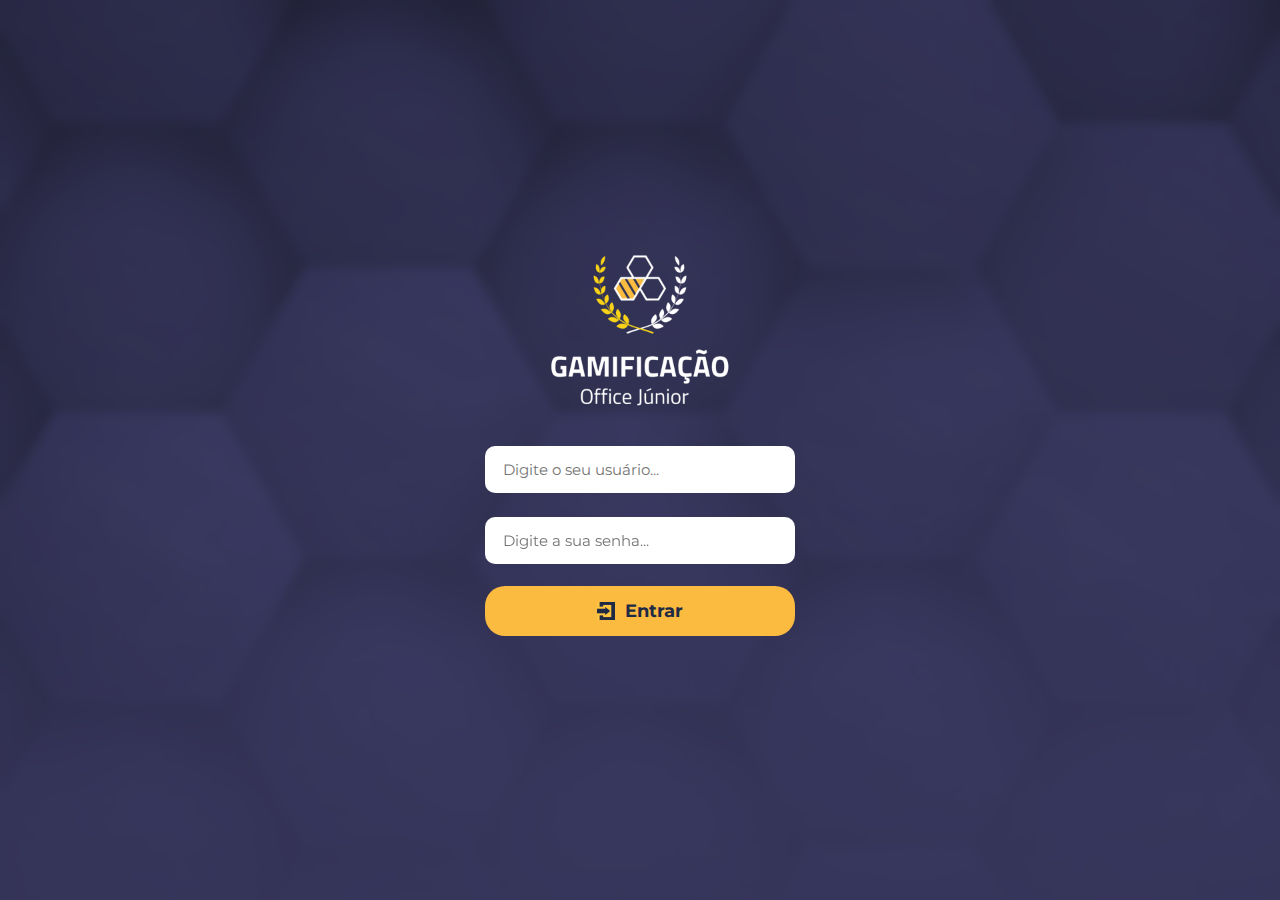
<file: index.html>
<!DOCTYPE html>
<html lang="pt-br">
<head>
    <meta charset="UTF-8">
    <meta name="viewport" content="width=device-width, initial-scale=1.0">
    <link rel="preconnect" href="https://fonts.googleapis.com">
    <link rel="preconnect" href="https://fonts.gstatic.com" crossorigin>
    <link href="https://fonts.googleapis.com/css2?family=Montserrat:ital,wght@0,100..900;1,100..900&display=swap" rel="stylesheet">
    <link rel="stylesheet" href="style.css">
    <title>Login - Gamificação</title>
</head>
<body class="body_tela_login">
    <main class="main_login">

        <img class="logo" src="img/logo.png" alt="Logo - Gamificação Office Júnior">

        <section action="" class="form_login"> <!-- AQUI DEVE SER UM FORM! -->
            <input type="text" placeholder="Digite o seu usuário..." class="input_text_padrao">
            <input type="password" placeholder="Digite a sua senha..." class="input_text_padrao">
            <button class="button_login" id="bt_login_id">
                <img src="img/login.png">
                <p>Entrar</p>
            </button>
        </section>

    </main>

    <script src="index.js"></script>
</body>
</html>
</file>
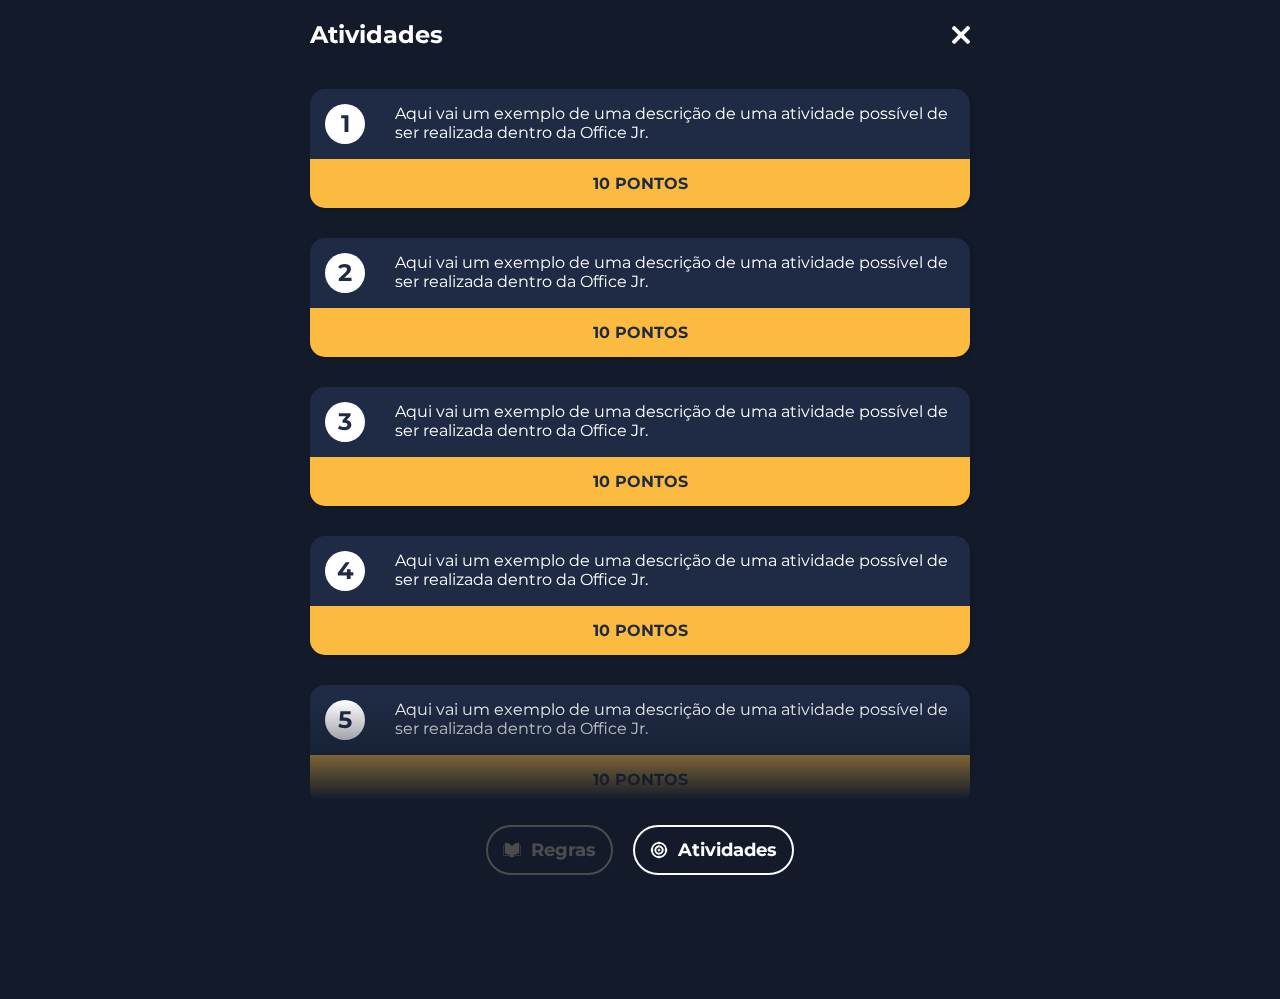
<file: pages/atividades.html>
<!DOCTYPE html>
<html lang="pt-br">
<head>
    <meta charset="UTF-8">
    <meta name="viewport" content="width=device-width, initial-scale=1.0">
    <link rel="preconnect" href="https://fonts.googleapis.com">
    <link rel="preconnect" href="https://fonts.gstatic.com" crossorigin>
    <link href="https://fonts.googleapis.com/css2?family=Montserrat:ital,wght@0,100..900;1,100..900&display=swap" rel="stylesheet">
    <link rel="stylesheet" href="../style.css">
    <title>Atividades - Gamificação</title>
</head>
<body class="body_tela_secundaria">
    <header>
        <h1 class="titulo_header">Atividades</h1>
        <nav class="nav_header">
            <a href="ranking.html" class="bt_voltar" id="bt_voltar_id">
                <img src="../img/x.png" alt="Voltar">
            </a>
        </nav>
    </header>
    
    <main>

        <div class="box_atividade">
            <div class="box_atividade_cima">
                <div class="numeracao_atvd">
                    <h2>1</h2>
                </div>
                <div class="descricao_atvd">
                    <p>Aqui vai um exemplo de uma descrição de uma atividade possível de ser realizada dentro da Office Jr.</p>
                </div>
            </div>
            <div class="pontos_atvd">
                <p>10 PONTOS</p>
            </div>
        </div>

        <div class="box_atividade">
            <div class="box_atividade_cima">
                <div class="numeracao_atvd">
                    <h2>2</h2>
                </div>
                <div class="descricao_atvd">
                    <p>Aqui vai um exemplo de uma descrição de uma atividade possível de ser realizada dentro da Office Jr.</p>
                </div>
            </div>
            <div class="pontos_atvd">
                <p>10 PONTOS</p>
            </div>
        </div>

        <div class="box_atividade">
            <div class="box_atividade_cima">
                <div class="numeracao_atvd">
                    <h2>3</h2>
                </div>
                <div class="descricao_atvd">
                    <p>Aqui vai um exemplo de uma descrição de uma atividade possível de ser realizada dentro da Office Jr.</p>
                </div>
            </div>
            <div class="pontos_atvd">
                <p>10 PONTOS</p>
            </div>
        </div>

        <div class="box_atividade">
            <div class="box_atividade_cima">
                <div class="numeracao_atvd">
                    <h2>4</h2>
                </div>
                <div class="descricao_atvd">
                    <p>Aqui vai um exemplo de uma descrição de uma atividade possível de ser realizada dentro da Office Jr.</p>
                </div>
            </div>
            <div class="pontos_atvd">
                <p>10 PONTOS</p>
            </div>
        </div>

        <div class="box_atividade">
            <div class="box_atividade_cima">
                <div class="numeracao_atvd">
                    <h2>5</h2>
                </div>
                <div class="descricao_atvd">
                    <p>Aqui vai um exemplo de uma descrição de uma atividade possível de ser realizada dentro da Office Jr.</p>
                </div>
            </div>
            <div class="pontos_atvd">
                <p>10 PONTOS</p>
            </div>
        </div>

    </main>

    <section class="nav_inferior">
        <div class="gradiente"></div>
        <div class="nav_parteB">
            <a href="regras.html" class="bt_nav_inferior"  style="filter: brightness(0.3);">
                <img src="../img/livro.png">
                <p>Regras</p>
            </a>
            <a href="atividades.html" class="bt_nav_inferior">
                <img src="../img/alvo.png">
                <p>Atividades</p>
            </a>
        </div>
    </section>

    <script src="../index.js"></script>
</body>
</html>
</file>
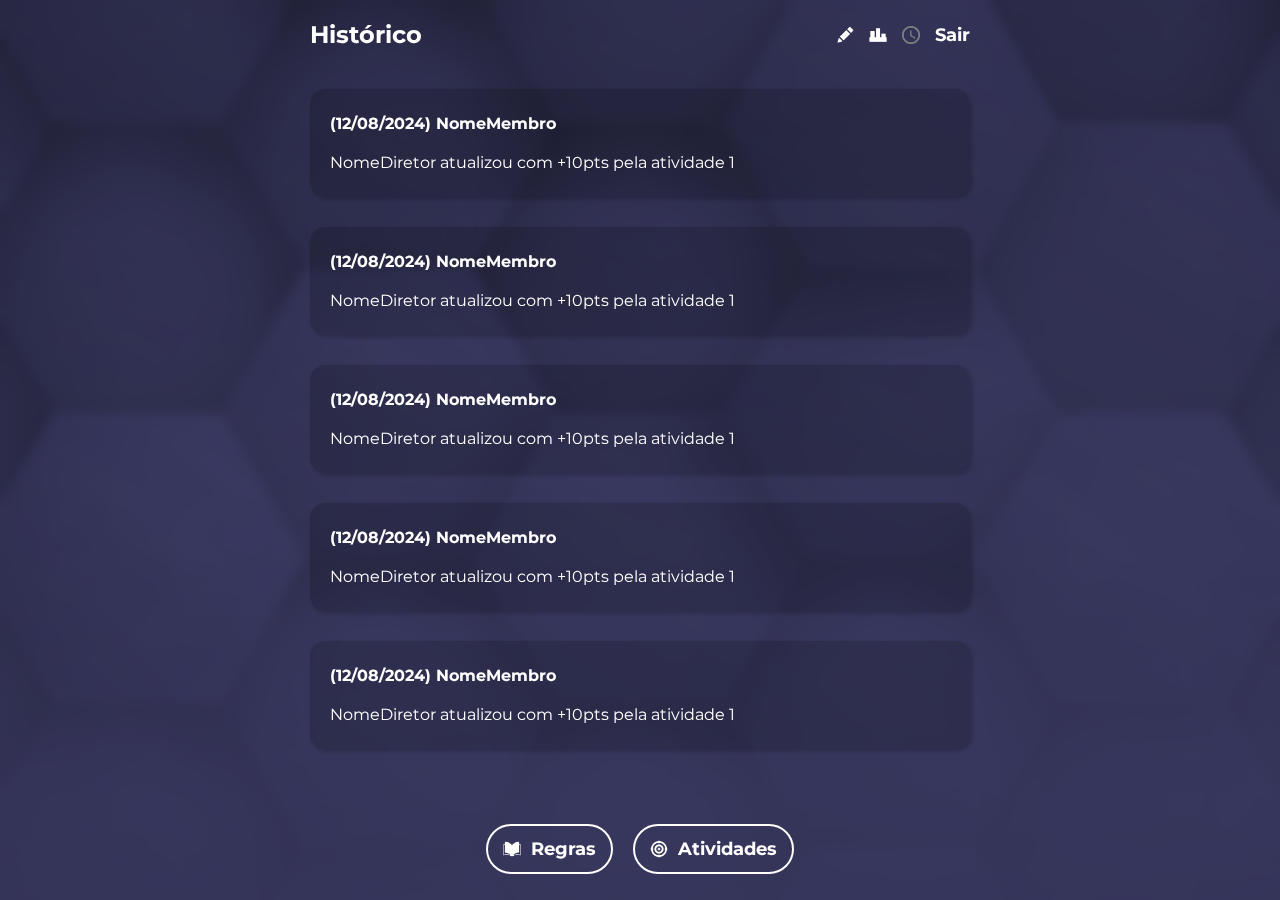
<file: pages/historico.html>
<!DOCTYPE html>
<html lang="pt-br">
<head>
    <meta charset="UTF-8">
    <meta name="viewport" content="width=device-width, initial-scale=1.0">
    <link rel="preconnect" href="https://fonts.googleapis.com">
    <link rel="preconnect" href="https://fonts.gstatic.com" crossorigin>
    <link href="https://fonts.googleapis.com/css2?family=Montserrat:ital,wght@0,100..900;1,100..900&display=swap" rel="stylesheet">
    <link rel="stylesheet" href="../style.css">
    <title>Histórico - Gamificação</title>
</head>
<body>
    <header>
        <h1 class="titulo_header">Histórico</h1>
        <nav class="nav_header">
            <a class="bt_icone"><img src="../img/lapis.png" alt="Editar"></a>
            <a class="bt_icone" href="ranking.html"><img src="../img/podio.png" alt="Pódio"></a>
            <a class="bt_icone" href="historico.html" style="filter: brightness(0.5);"><img src="../img/relogio.png" alt="Histórico"></a>
            <button class="bt_logout" id="bt_logout_id">Sair</button>
        </nav>
    </header>
    <main>
        <ul class="lista_historico">
            <li>
                <p class="data_e_nome">(12/08/2024) NomeMembro</p>
                <p class="pontuacao_adquirida">NomeDiretor atualizou com +10pts pela atividade 1</p>
            </li>
            <li>
                <p class="data_e_nome">(12/08/2024) NomeMembro</p>
                <p class="pontuacao_adquirida">NomeDiretor atualizou com +10pts pela atividade 1</p>
            </li>
            <li>
                <p class="data_e_nome">(12/08/2024) NomeMembro</p>
                <p class="pontuacao_adquirida">NomeDiretor atualizou com +10pts pela atividade 1</p>
            </li>
            <li>
                <p class="data_e_nome">(12/08/2024) NomeMembro</p>
                <p class="pontuacao_adquirida">NomeDiretor atualizou com +10pts pela atividade 1</p>
            </li>
            <li>
                <p class="data_e_nome">(12/08/2024) NomeMembro</p>
                <p class="pontuacao_adquirida">NomeDiretor atualizou com +10pts pela atividade 1</p>
            </li>
        </ul>
    </main>

    <section class="nav_inferior nav_i_regras">
        <div class="nav_parteB">
            <a href="regras.html" class="bt_nav_inferior">
                <img src="../img/livro.png">
                <p>Regras</p>
            </a>
            <a href="atividades.html" class="bt_nav_inferior">
                <img src="../img/alvo.png">
                <p>Atividades</p>
            </a>
        </div>
    </section>

    <script src="../index.js"></script>
</body>
</html>
</file>
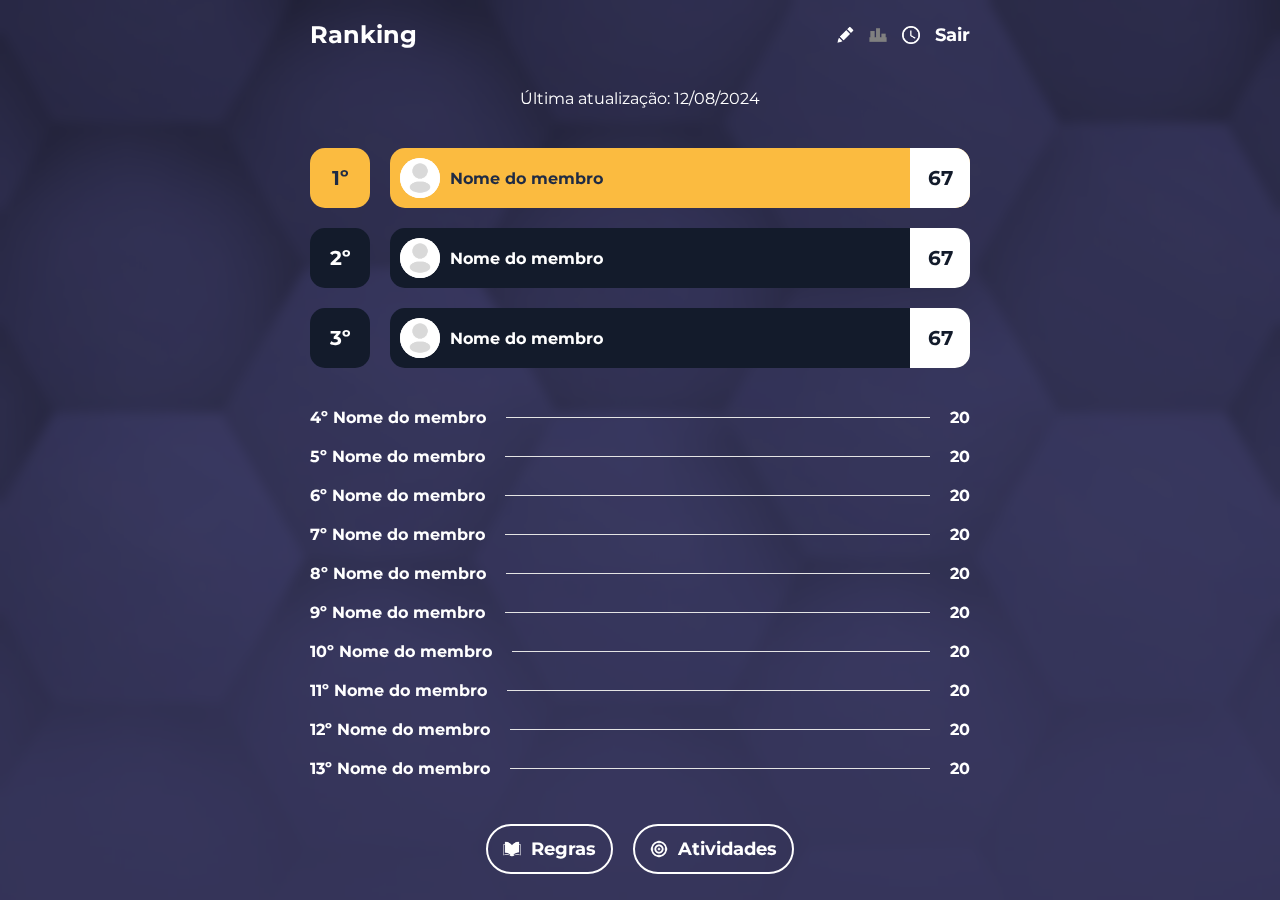
<file: pages/ranking.html>
<!DOCTYPE html>
<html lang="pt-br">
<head>
    <meta charset="UTF-8">
    <meta name="viewport" content="width=device-width, initial-scale=1.0">
    <link rel="preconnect" href="https://fonts.googleapis.com">
    <link rel="preconnect" href="https://fonts.gstatic.com" crossorigin>
    <link href="https://fonts.googleapis.com/css2?family=Montserrat:ital,wght@0,100..900;1,100..900&display=swap" rel="stylesheet">
    <link rel="stylesheet" href="../style.css">
    <title>Ranking - Gamificação</title>
</head>
<body>
    <header>
        <h1 class="titulo_header">Ranking</h1>
        <nav class="nav_header">
            <a class="bt_icone"><img src="../img/lapis.png" alt="Editar"></a>
            <a class="bt_icone" href="ranking.html" style="filter: brightness(0.5);"><img src="../img/podio.png" alt="Pódio"></a>
            <a class="bt_icone" href="historico.html"><img src="../img/relogio.png" alt="Histórico"></a>
            <button class="bt_logout" id="bt_logout_id">Sair</button>
        </nav>
    </header>
    <main>
        <section class="status_atualizacao">
            <p>Última atualização: 12/08/2024</p>
        </section>

        <section class="podio">
            <div class="box_podio" id="primeiro_podio">
                <div class="posicao">1º</div>
                <div class="membro">
                    <div class="descricao_membro">
                        <img src="../img/perfil.png" class="foto_membro">
                        <p>Nome do membro</p>
                    </div>
                    <div class="pontuacao">67</div>
                </div>
            </div>
            <div class="box_podio">
                <div class="posicao">2º</div>
                <div class="membro">
                    <div class="descricao_membro">
                        <img src="../img/perfil.png" class="foto_membro">
                        <p>Nome do membro</p>
                    </div>
                    <div class="pontuacao">67</div>
                </div>
            </div>
            <div class="box_podio">
                <div class="posicao">3º</div>
                <div class="membro">
                    <div class="descricao_membro">
                        <img src="../img/perfil.png" class="foto_membro">
                        <p>Nome do membro</p>
                    </div>
                    <div class="pontuacao">67</div>
                </div>
            </div>            
        </section>

        <section class="demais_posicoes">
            <ul>
                <li>
                    <p>4º Nome do membro</p>
                    <div class="linha"></div>
                    <p>20</p>
                </li>
                <li>
                    <p>5º Nome do membro</p>
                    <div class="linha"></div>
                    <p>20</p>
                </li>
                <li>
                    <p>6º Nome do membro</p>
                    <div class="linha"></div>
                    <p>20</p>
                </li>
                <li>
                    <p>7º Nome do membro</p>
                    <div class="linha"></div>
                    <p>20</p>
                </li>
                <li>
                    <p>8º Nome do membro</p>
                    <div class="linha"></div>
                    <p>20</p>
                </li>                
                <li>
                    <p>9º Nome do membro</p>
                    <div class="linha"></div>
                    <p>20</p>
                </li>                
                <li>
                    <p>10º Nome do membro</p>
                    <div class="linha"></div>
                    <p>20</p>
                </li>
                <li>
                    <p>11º Nome do membro</p>
                    <div class="linha"></div>
                    <p>20</p>
                </li>
                <li>
                    <p>12º Nome do membro</p>
                    <div class="linha"></div>
                    <p>20</p>
                </li>
                <li>
                    <p>13º Nome do membro</p>
                    <div class="linha"></div>
                    <p>20</p>
                </li>
                <li>
                    <p>14º Nome do membro</p>
                    <div class="linha"></div>
                    <p>20</p>
                </li>
                <li>
                    <p>15º Nome do membro</p>
                    <div class="linha"></div>
                    <p>20</p>
                </li>                
                <li>
                    <p>16º Nome do membro</p>
                    <div class="linha"></div>
                    <p>20</p>
                </li>                
                <li>
                    <p>17º Nome do membro</p>
                    <div class="linha"></div>
                    <p>20</p>
                </li>
            </ul>
        </section>
    </main>

    <section class="nav_inferior nav_i_regras">
        <div class="nav_parteB">
            <a href="regras.html" class="bt_nav_inferior">
                <img src="../img/livro.png">
                <p>Regras</p>
            </a>
            <a href="atividades.html" class="bt_nav_inferior">
                <img src="../img/alvo.png">
                <p>Atividades</p>
            </a>
        </div>
    </section>

    <script src="../index.js"></script>
</body>
</html>
</file>
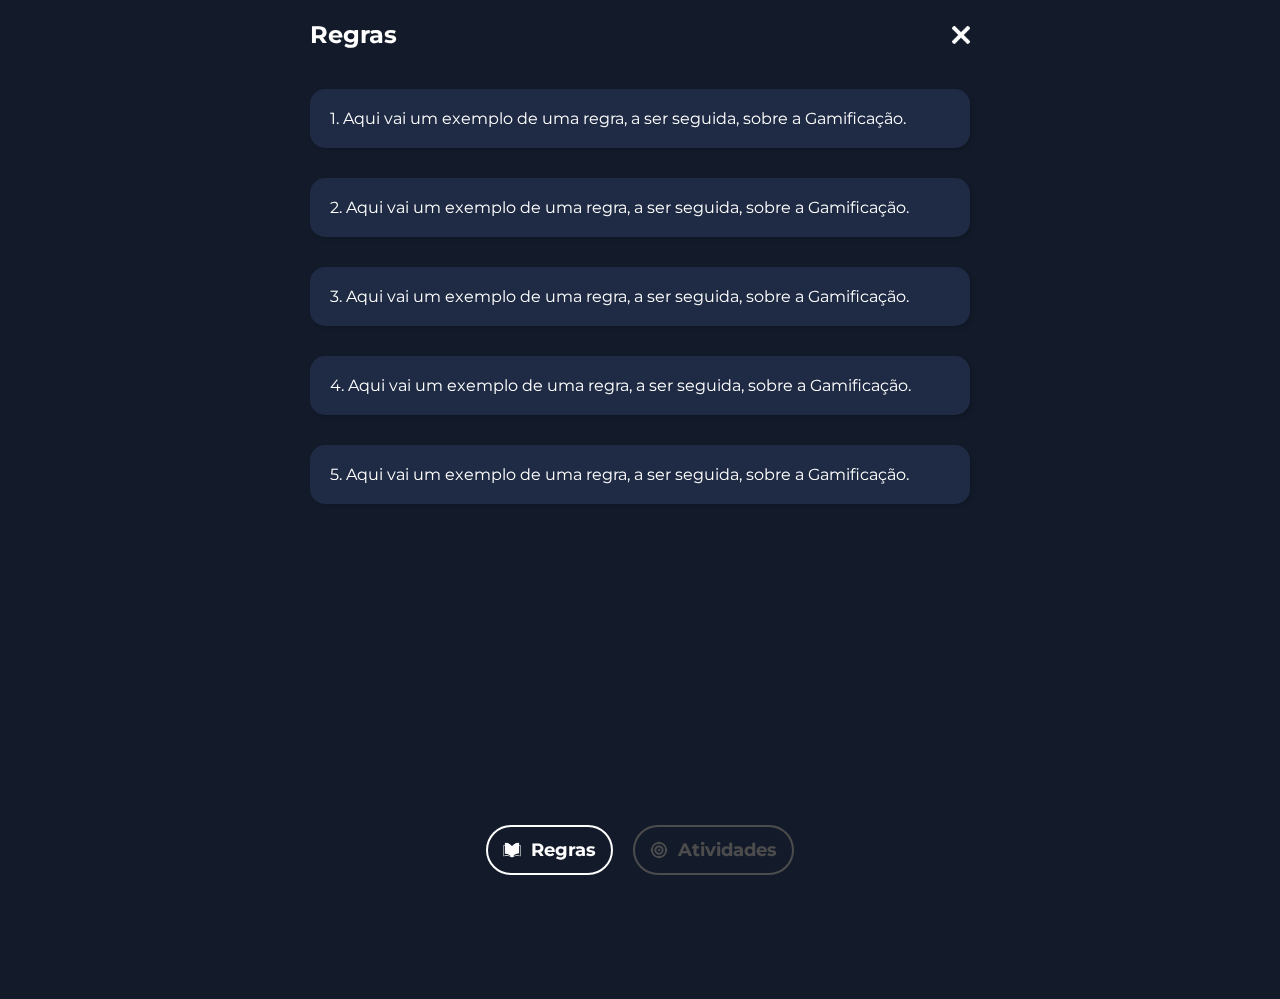
<file: pages/regras.html>
<!DOCTYPE html>
<html lang="pt-br">
<head>
    <meta charset="UTF-8">
    <meta name="viewport" content="width=device-width, initial-scale=1.0">
    <link rel="preconnect" href="https://fonts.googleapis.com">
    <link rel="preconnect" href="https://fonts.gstatic.com" crossorigin>
    <link href="https://fonts.googleapis.com/css2?family=Montserrat:ital,wght@0,100..900;1,100..900&display=swap" rel="stylesheet">
    <link rel="stylesheet" href="../style.css">
    <title>Regras - Gamificação</title>
</head>
<body class="body_tela_secundaria">
    <header>
        <h1 class="titulo_header">Regras</h1>
        <nav class="nav_header">
            <a href="ranking.html" class="bt_voltar" id="bt_voltar_id">
                <img src="../img/x.png" alt="Voltar">
            </a>
        </nav>
    </header>
    <main>
        <ul class="lista_regras">
            <li>
                <p>1. Aqui vai um exemplo de uma regra, a ser seguida, sobre a Gamificação.</p>
            </li>
            <li>
                <p>2. Aqui vai um exemplo de uma regra, a ser seguida, sobre a Gamificação.</p>
            </li>
            <li>
                <p>3. Aqui vai um exemplo de uma regra, a ser seguida, sobre a Gamificação.</p>
            </li>
            <li>
                <p>4. Aqui vai um exemplo de uma regra, a ser seguida, sobre a Gamificação.</p>
            </li>
            <li>
                <p>5. Aqui vai um exemplo de uma regra, a ser seguida, sobre a Gamificação.</p>
            </li>
        </ul>
    </main>

    <section class="nav_inferior">
        <div class="gradiente"></div>
        <div class="nav_parteB">
            <a href="regras.html" class="bt_nav_inferior">
                <img src="../img/livro.png">
                <p>Regras</p>
            </a>
            <a href="atividades.html" class="bt_nav_inferior" style="filter: brightness(0.3);">
                <img src="../img/alvo.png">
                <p>Atividades</p>
            </a>
        </div>
    </section>

    <script src="../index.js"></script>
</body>
</html>
</file>
<file: style.css>
:root {
    --amarelo-principal: #FBBB40;
    --azul-marinho: #1F2B44;
    --azul-marinho-secundario: #131b2b;
    --fonte-principal: Montserrat;
    --branco: #FFFFFF;
    --cinza: #d1d1d1;
}

* {
    margin: 0px;
    padding: 0px;
    box-sizing: border-box;
    font-family: var(--fonte-principal);
    text-decoration: none;
    list-style: none;
}

::selection {
    background-color: var(--amarelo-principal);
    color: var(--azul-marinho);
}

body {
    height: calc(var(--vh, 1vh) * 100);
    width: 100vw;
    background-color: #353459;
    background-image: url(img/background.png);
    background-position: top;
    background-repeat: no-repeat;
    background-size: 100%;
    backdrop-filter: blur(6px);
    overflow: hidden;
}

.body_tela_login {
    display: flex;
    align-items: center;
    justify-content: center;
}

main {
    display: flex;
    flex-direction: column;
    align-items: center;
    padding: 20px;
    width: 100%;
    height: calc(100% - 170px);
    overflow-y: auto;
    overflow-x: hidden;
}

.logo {
    height: 180px;
    width: 180px;
}

button, a {
    border: none;
    display: flex;
    align-items: center;
    justify-content: center;
    font-size: 18px;
}

button img, a img {
    width: 18px;
    margin-right: 10px;
}

button p, a p {
    font-size: 18px;
}

button:hover, a:hover {
    cursor: pointer;
    filter: brightness(0.9);
}

button:active, a:active {
    transform: scale(0.95);
}

a, button, label {
    -webkit-tap-highlight-color: transparent;
}

*::-webkit-scrollbar {
    width: 0px;
    margin-left: 5px;
}

*::-webkit-scrollbar-thumb {
    background-color: transparent;
}

/*FORM LOGIN*/

    .main_login {
        overflow: hidden;
        display: flex;
        align-items: center;
        justify-content: center;
    }

    .form_login {
        display: flex;
        flex-direction: column;
        width: 100%;
        padding: 20px;
    }

    .input_text_padrao {
        margin: 12px 0px;
        padding: 14px 18px;
        width: 100%;
        border-radius: 10px;
        border: none;
        font-size: 15px;
    }

    .button_login {
        background-color: var(--amarelo-principal);
        color: var(--azul-marinho);
        border-radius: 20px;
        font-weight: bold;
        padding: 14px 18px;
        margin: 10px 0px;
        width: 100%;
    }

/**/

/*PAGE RANKING*/

    /*CABECALHO*/

        header {
            display: flex;
            justify-content: space-between;
            width: 100%;
            padding: 20px;
        }

        header * {
            display: flex;
            align-items: center;
            justify-content: center;
        }

        .titulo_header {
            color: var(--branco);
            font-size: 24px;
        }

        .nav_header button, .nav_header a {
            margin-left: 15px;
        }

        .nav_header img {
            margin-right: 0px !important;
        }

        .bt_icone {
            width: fit-content;
            background-color: transparent;
        }

        .bt_logout {
            background-color: transparent;
            font-weight: bold;
            color: var(--branco);
        }

    /**/

    /**/

        .status_atualizacao {
            margin-bottom: 20px;
            color: var(--branco);
        }
    
    /**/

    /*PÓDIO*/

        .podio { 
            width: 100%;
        }

        .box_podio{
            display: flex;
            width: 100%;
            margin: 20px 0px;
        }

        .posicao {
            width: 60px;
            height: 60px;
            background-color: var(--azul-marinho-secundario);
            border-radius: 15px;
            display: flex;
            align-items: center;
            justify-content: center;
            font-size: 20px;
            font-weight: bold;
            color: var(--branco);
        }

        .membro {
            display: flex;
            align-items: center;
            justify-content: space-between;
            background-color: var(--azul-marinho-secundario);
            margin-left: 20px;
            width: calc(100% - 80px);
            border-radius: 15px;
            color: var(--branco);
        }

        .membro div {
            display: flex;
        }

        .foto_membro {
            background-color: var(--branco);
            border-radius: 100%;
            width: 40px;
            height: 40px;
            margin-right: 10px;
        }

        .descricao_membro {
            width: calc(100% - 60px);
            height: 100%;
            padding: 10px;
            display: flex;
            align-items: center;
        }

        .descricao_membro p {
            overflow: hidden;
            text-wrap: nowrap;
            display: flex;
            align-items: center;
            font-weight: bold;
        }

        .pontuacao {
            width: 60px;
            height: 60px;
            display: flex;
            align-items: center;
            justify-content: center;
            background-color: var(--branco);
            color: var(--azul-marinho-secundario);
            border-radius: 0 15px 15px 0;
            font-weight: bold;
            font-size: 20px;
        }

        /*PRIMEIRO PODIO*/
        
            #primeiro_podio .posicao {
                background-color: #FBBB40;
                color: var(--azul-marinho);
            }

            #primeiro_podio .membro {
                background-color: #FBBB40;
                color: var(--azul-marinho);
            }

        /**/
    /**/

    /*DEMAIS POSICOES*/

        .demais_posicoes {
            width: 100%;
            margin: 0px 20px;
        }

        .demais_posicoes ul {
            width: 100%;
        }

        .demais_posicoes ul li {
            display: flex;
            justify-content: space-between;
            width: 100%;
            font-weight: bold;
            color: var(--branco);
            margin: 20px 0px;
        }

        .demais_posicoes ul li p {
            text-wrap: nowrap;
        }

        .linha {
            width: -webkit-fill-available;
            height: 1px;
            background-color: rgb(228, 228, 228);
            margin: auto 20px;   
        }
        
    /**/

    /*NAV INFERIOR*/

        .gradiente {
            height: 100px;
            width: 100%;
            background: linear-gradient(to top, #131b2b, rgba(254, 180, 123, 0));
        }

        .nav_inferior {
            height: 200px;
            width: 100%;
            display: flex;
            flex-direction: column;
            justify-content: end;
            align-items: center;
            position: sticky;
            bottom: 0px;
            background-color: #131b2b;
        }

        .nav_parteB {
            height: 100px;
            width: 100%;
            display: flex;
            justify-content: center;
            align-items: center;
            position: sticky;
            bottom: 0px;
        }

        .nav_i_regras {
            background-color: #353459;
            height: 100px;
        }

        .bt_nav_inferior {
            background-color: transparent;
            padding: 12px 15px;
            border-radius: 50px;
            border: solid var(--branco) 2px;
            color: var(--branco);
            font-weight: bold;
            margin: 0px 10px;
        }

    /**/

/**/

@media screen and (min-width: 800px) {

    header {
        width: 700px;
        margin: auto;
    }

    main {
        width: 700px;
        margin: auto;
    }

    .form_login {
        width: 350px;
    }

    .nav_inferior {
        background-color: transparent !important;
    }
}

/*TELA DE REGRAS*/

    .body_tela_secundaria {
        background-image: none;
        background-color: var(--azul-marinho-secundario);
    }

    .bt_voltar {
        background-color: transparent;
        font-weight: bold;
        color: var(--branco);
    }

    .lista_regras {
        width: 100%;
    }

    .lista_regras li {
        margin-bottom: 30px;
        padding: 20px;
        border-radius: 15px;
        width: 100%;
        background-color: var(--azul-marinho);
        box-shadow: 2px 2px 4px rgba(0, 0, 0, 0.2);
    }

    .lista_regras li p {
        color: var(--branco);
    }

/**/

/*TELA DE ATIVIDADES*/

    /*BOX ATIVIDADES*/
        
        .box_atividade {
            width: 100%;
            margin-bottom: 30px;
            border-radius: 15px;
            box-shadow: 2px 2px 4px rgba(0, 0, 0, 0.2);
        }

        .box_atividade_cima {
            display: flex;
        }

        .numeracao_atvd {
            width: 70px;
            padding: 15px;
            border-radius: 15px 0 0 0;
            background-color: var(--azul-marinho);
        }

        .numeracao_atvd h2 {
            background-color: var(--branco);
            text-align: center;
            height: 40px;
            width: 40px;
            padding: 5px;
            border-radius: 100%;
            color: var(--azul-marinho);
        }

        .descricao_atvd {
            width: calc(100% - 70px);
            padding: 15px;
            background-color: var(--azul-marinho);
            border-radius: 0 15px 0 0;
        }

        .descricao_atvd p {
            width: 100%;
            text-wrap: wrap;
            color: var(--branco);
        }

        .pontos_atvd {
            display: flex;
            align-items: center;
            justify-content: center;
            padding: 15px;
            background-color: #FBBB40;
            border-radius: 0 0 15px 15px;
        }

        .pontos_atvd {
            font-weight: bold;
            color: #1F2B44;
        }

    /**/

/**/

/*TELA HISTÓRICO*/

    .lista_historico {
        width: 100%;
    }

    .lista_historico li {
        margin-bottom: 30px;
        padding: 15px 20px;
        background-color: #00000029;
        border-radius: 15px;
        width: 100%;
        display: flex;
        flex-direction: column;
        align-items: baseline;
        box-shadow: 2px 2px 4px rgba(0, 0, 0, 0.2);
    }

    .data_e_nome {
        font-weight: bold;
    }

    .lista_historico p {
        text-align: left;
        color: white;
        margin: 10px 0px;
    }

/**/
</file>
